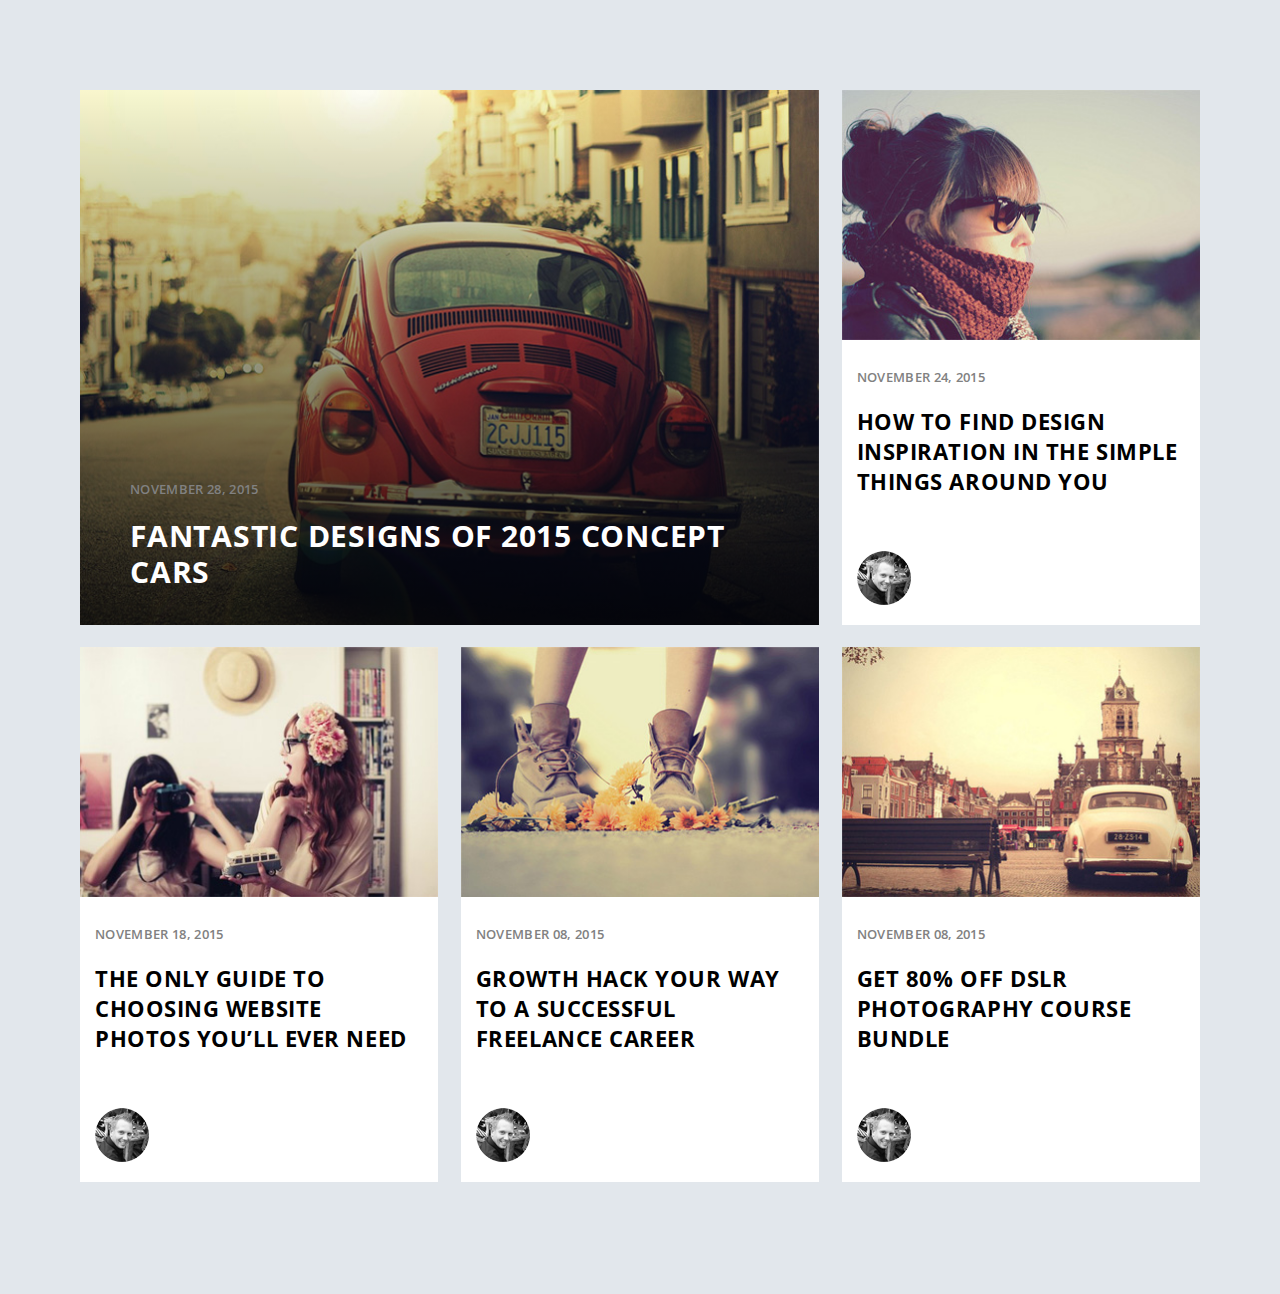
<file: flexbox/index.html>
<!DOCTYPE html>
<html lang="en">

<head>
    <meta charset="UTF-8">
    <meta name="viewport" content="width=device-width, initial-scale=1.0">
    <meta http-equiv="X-UA-Compatible" content="ie=edge">
    <title>Document</title>
    <link rel="stylesheet" href="css/style.css">
</head>

<body>
    <div class="container">
        <div class="posts">

            <div class="posts__element posts__element--big">
                <img src="img/image1.jpg" alt="Image 1">
                <div class="posts__info">
                    <p class="posts__date">November 28, 2015</p>
                    <h2>
                        <a href="#">Fantastic Designs Of 2015 Concept Cars</a>
                    </h2>
                </div>
            </div>
            <div class="posts__element">
                <img src="img/image2.jpg" alt="Image 2">
                <div class="posts__info">
                    <p class="posts__date">November 24, 2015</p>
                    <h2>
                        <a href="#">How To Find Design Inspiration In The Simple Things Around You</a>
                    </h2>
                    <div class="posts__author">
                        <a href="#">
                            <img src="img/author.png" alt="Author">
                        </a>
                    </div>
                </div>
            </div>
            <div class="posts__element">
                <img src="img/image3.jpg" alt="Image 3">
                <div class="posts__info">
                    <p class="posts__date">November 18, 2015</p>
                    <h2>
                        <a href="#">The Only Guide To Choosing Website Photos You’ll Ever Need</a>
                    </h2>
                    <div class="posts__author">
                        <a href="#">
                            <img src="img/author.png" alt="Author">
                        </a>
                    </div>
                </div>
            </div>
            <div class="posts__element">
                <img src="img/image4.jpg" alt="Image 4">
                <div class="posts__info">
                    <p class="posts__date">November 08, 2015</p>
                    <h2>
                        <a href="#">Growth Hack Your Way to a Successful Freelance Career</a>
                    </h2>
                    <div class="posts__author">
                        <a href="#">
                            <img src="img/author.png" alt="Author">
                        </a>
                    </div>
                </div>
            </div>
            <div class="posts__element">
                <img src="img/image5.jpg" alt="Image 5">
                <div class="posts__info">
                    <p class="posts__date">November 08, 2015</p>
                    <h2>
                        <a href="#">Get 80% Off DSLR Photography Course Bundle</a>
                    </h2>
                    <div class="posts__author">
                        <a href="#">
                            <img src="img/author.png" alt="Author">
                        </a>
                    </div>
                </div>
            </div>

        </div>
    </div>
</body>

</html>
</file>
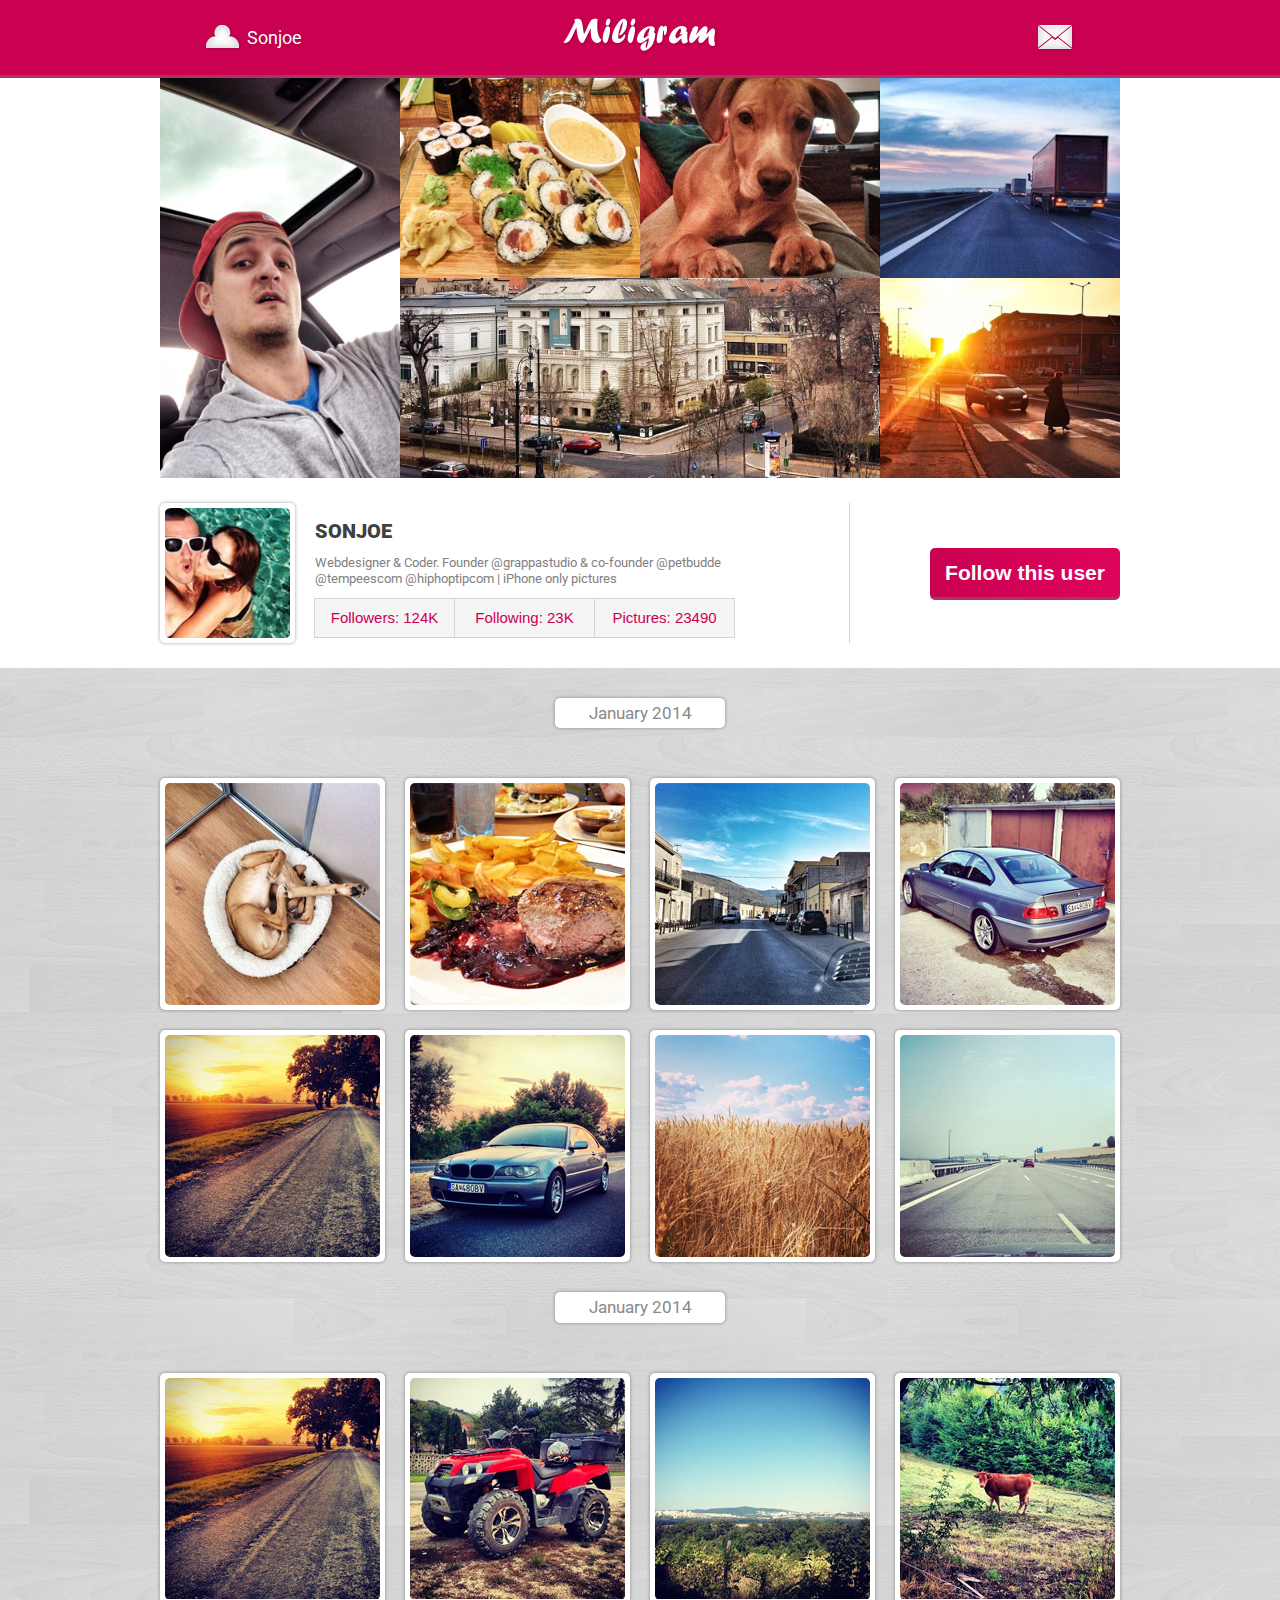
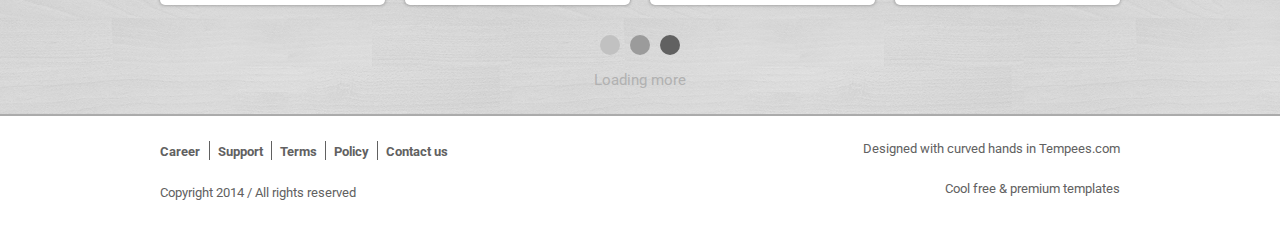
<file: grid/index.html>
<!DOCTYPE html>
<html lang="en">
<head>
    <meta charset="UTF-8">
    <meta name="viewport" content="width=device-width, initial-scale=1.0">
    <meta http-equiv="X-UA-Compatible" content="ie=edge">
    <title>Document</title>
    <link rel="stylesheet" href="css/style.css">
</head>
<body>
    <header class="header">
        <div class="header__wrap wrap">
            <div class="header__person">
                <a href="#">Sonjoe</a>
            </div>
            <div class="header__logo logo">
                <img src="img/logo.png" alt="Logo">
            </div>
            <div class="header__email">
                <a href="mailto:test@mail.ru">
                    
                </a>
            </div>
        </div>
    </header>

    <div class="pictures wrap">
        <a href="#" class="pictures__img">
            <img src="img/img1.jpg" alt="Image 1">
        </a>
        <a href="#" class="pictures__img">
            <img src="img/img2.jpg" alt="Image 2">
        </a>
        <a href="#" class="pictures__img">
            <img src="img/img3.jpg" alt="Image 3">
        </a>
        <a href="#" class="pictures__img">
            <img src="img/img4.jpg" alt="Image 4">
        </a>
        <a href="#" class="pictures__img">
            <img src="img/img5.jpg" alt="Image 5">
        </a>
        <a href="#" class="pictures__img">
            <img src="img/img6.jpg" alt="Image 6">
        </a>
    </div>

    <div class="user wrap">
        <ul class="profile user__info">
            <li class="profile__img">
                <a href="#">
                    <img src="img/profile.jpg" alt="Profile Sonjoe">
                </a>
            </li>
            <li class="profile__info">
                <p class="profile__name">Sonjoe</p>
                <p class="profile__description">Webdesigner & Coder. Founder @grappastudio & co-founder 
                    @petbudde @tempeescom @hiphoptipcom | iPhone only pictures</p>
                <div class="profile__buttons">
                    <button class="profile__button">Followers: 124K</button>
                    <button class="profile__button">Following: 23K</button>
                    <button class="profile__button">Pictures: 23490</button>
                </div>
            </li>
        </ul>
        <div class="user__button">
            <button>Follow this user</button>
        </div>
    </div>

    <div class="gallery">
        <div class="gallery__wrap wrap">
            <div class="gallery__block">
                <p class="gallery__date">
                    <a href="#">January 2014</a>
                </p>
                <a href="#"><img src="img/gallery/gallery1.jpg" alt="Image 1"></a>
                <a href="#"><img src="img/gallery/gallery2.jpg" alt="Image 2"></a>
                <a href="#"><img src="img/gallery/gallery3.jpg" alt="Image 3"></a>
                <a href="#"><img src="img/gallery/gallery4.jpg" alt="Image 4"></a>
                <a href="#"><img src="img/gallery/gallery5.jpg" alt="Image 5"></a>
                <a href="#"><img src="img/gallery/gallery6.jpg" alt="Image 6"></a>
                <a href="#"><img src="img/gallery/gallery7.jpg" alt="Image 7"></a>
                <a href="#"><img src="img/gallery/gallery8.jpg" alt="Image 8"></a>
            </div>
            <div class="gallery__block">
                <p class="gallery__date">
                    <a href="#">January 2014</a>
                </p>
                <a href="#"><img src="img/gallery/gallery9.jpg" alt="Image 9"></a>
                <a href="#"><img src="img/gallery/gallery10.jpg" alt="Image 10"></a>
                <a href="#"><img src="img/gallery/gallery11.jpg" alt="Image 11"></a>
                <a href="#"><img src="img/gallery/gallery12.jpg" alt="Image 12"></a>
            </div>
            <p class="gallery__loading">
                <a href="#">
                    <span>Loading more</span>
                </a>
            </p>
        </div>
    </div>

    <footer class="footer">
        <div class="footer__wrap wrap">
            <div class="footer__left">
                <ul class="footer__menu">   
                    <li><a href="#">Career</a></li>
                    <li><a href="#">Support</a></li>
                    <li><a href="#">Terms</a></li>
                    <li><a href="#">Policy</a></li>
                    <li><a href="#">Contact us</a></li>
                </ul>
                <p>Copyright 2014 / All rights reserved</p>
            </div>
            <div class="footer__right">
                <p>Designed with curved hands in Tempees.com</p>
                <p>Cool free & premium templates</p>
            </div>
        </div>
    </footer>
</body>
</html>
</file>
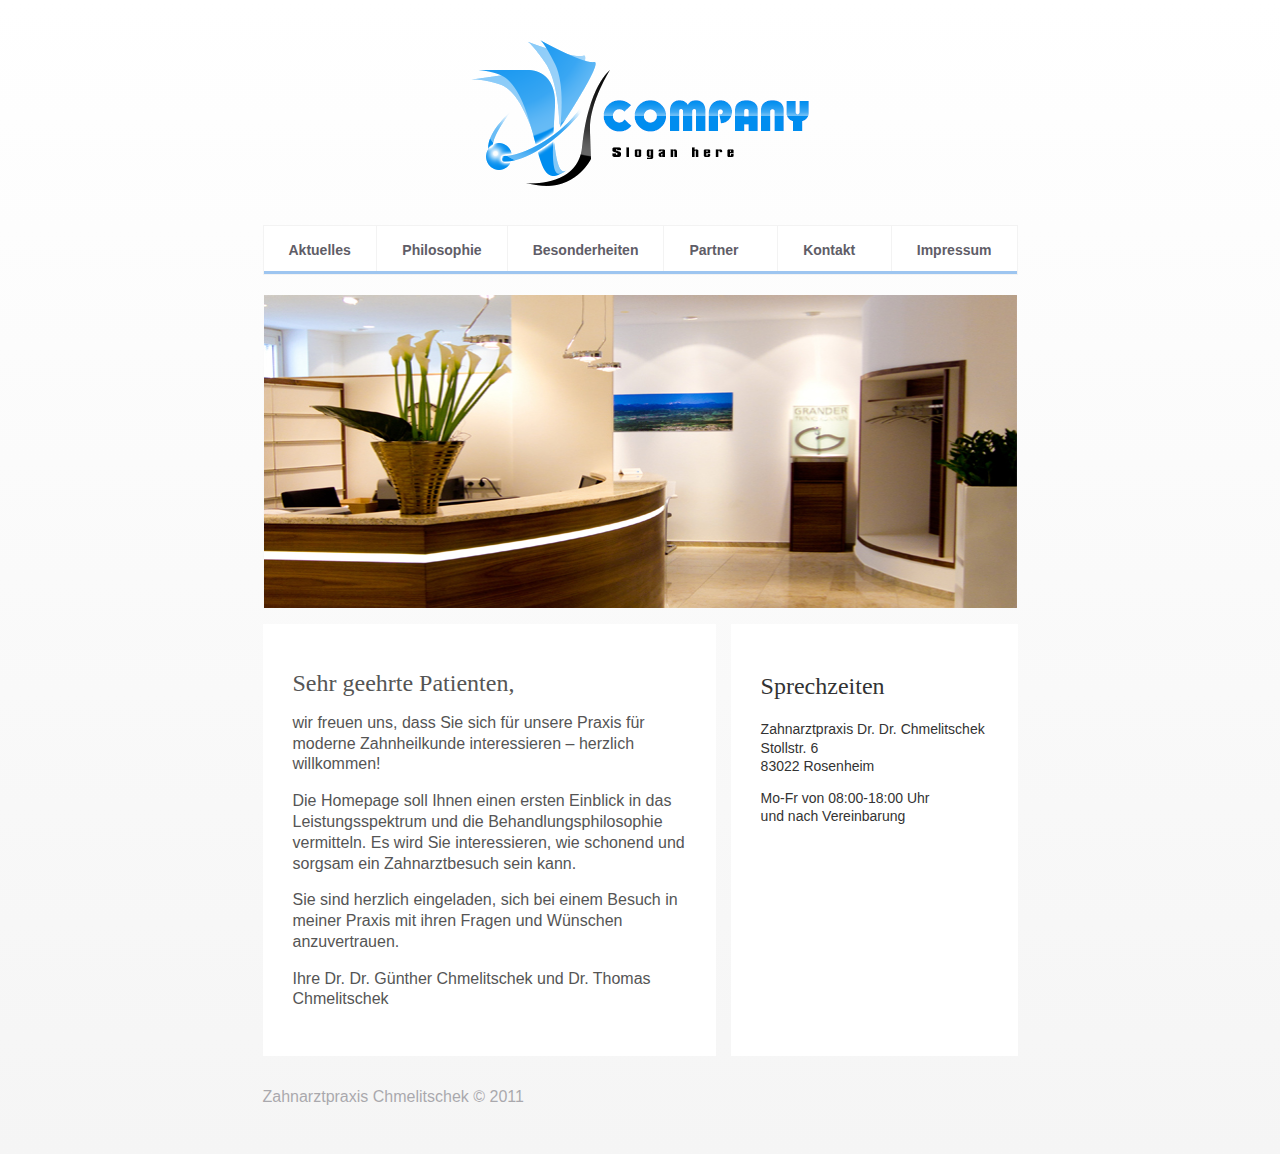
<file: html-mini/index.html>
<!DOCTYPE html>
<html lang="en">

<head>
    <meta charset="UTF-8">
    <meta name="viewport" content="width=device-width, initial-scale=1.0">
    <meta http-equiv="X-UA-Compatible" content="ie=edge">
    <meta name="keywords" content="My words: ipsum, dolor">
    <meta name="description"
        content="My desription: Lorem, ipsum dolor sit amet consectetur adipisicing elit. Fugiat, esse.">
    <title>Document</title>
    <link rel="stylesheet" href="style.css">
</head>

<body>
    <div class="container">
        <div class="header">
            <a href="#">
                <img src="images/logo.png" alt="Logo" class="logo">
            </a>
            <ul class="menu">
                <li class="item"><a href="#" class="link">Aktuelles</a></li>
                <li class="item"><a href="#" class="link">Philosophie</a></li>
                <li class="item"><a href="#" class="link">Besonderheiten</a></li>
                <li class="item"><a href="#" class="link">Partner</a></li>
                <li class="item"><a href="#" class="link">Kontakt</a></li>
                <li class="item"><a href="#" class="link">Impressum</a></li>
            </ul>
        </div>
        <div class="main-image">
            <img src="images/main.jpg" alt="">
        </div>
        <div class="main-content">
            <div class="content-left">
                <h1>Sehr geehrte Patienten,</h1>

<p>wir freuen uns, dass Sie sich für unsere Praxis für moderne Zahnheilkunde interessieren – herzlich willkommen!</p>

<p>Die Homepage soll Ihnen einen ersten Einblick in das Leistungsspektrum und die Behandlungsphilosophie vermitteln. Es wird Sie interessieren, wie schonend und sorgsam ein Zahnarztbesuch sein kann.</p>

<p>Sie sind herzlich eingeladen, sich bei einem Besuch in meiner Praxis mit ihren Fragen und Wünschen anzuvertrauen.</p>


<p>Ihre Dr. Dr. Günther Chmelitschek und Dr. Thomas Chmelitschek</p>
            </div>
            <div class="right-bar">
                <h2>Sprechzeiten</h2>

<p>Zahnarztpraxis Dr. Dr. Chmelitschek<br>
    Stollstr. 6<br>
    83022 Rosenheim</p>

<p>
    Mo-Fr von 08:00-18:00 Uhr<br>
und nach Vereinbarung
</p>
            </div>
        </div>
        <div class="footer">
            <p>Zahnarztpraxis Chmelitschek © 2011</p>
        </div>
    </div>
</body>

</html>
</file>
<file: flexbox/css/style.css>
@import url('https://fonts.googleapis.com/css?family=Open+Sans:600,700&display=swap&subset=cyrillic');

* {
    margin: 0;
    padding: 0;
}

body {
    font-family: 'Open Sans', sans-serif;
    font-size: 16px;
    background-color: #e2e7ec;
}

.container {
    max-width: 1120px;
    min-width: 320px;
    margin: 90px auto;
}

.posts {
    display: flex;
    flex-wrap: wrap;
    justify-content: space-between;
}

.posts__element {
    position: relative;
    display: flex;
    flex-direction: column;
    flex-basis: 32%;
    margin-bottom: 22px;
    background-color: #fff;
}

.posts__element > img {
    display: block;
    width: 100%;
}

.posts__info {
    display: flex;
    flex-direction: column;
    justify-content: space-between;
    flex-grow: 1;
    padding: 15px;
}

.posts__info h2 {
    margin-top: 7px;
    margin-bottom: auto;
    font-size: 22px;
    line-height: 30px;
    text-transform: uppercase;
}

.posts__info h2 a {
    color: #000;
    text-decoration: none;
    font-weight: 700;
    letter-spacing: 0.55px;
}

.posts__info h2 a:hover {
    text-decoration: underline;
}

.posts__date {
    margin: 7px 0;
    font-size: 13px;
    line-height: 30px;
    letter-spacing: 0.325px;
    color: #818181;
    text-transform: uppercase;
    font-weight: 600;
}

.posts__author {
    margin-top: 55px;
}

.posts__element--big {
    flex-basis: 66%;
}

.posts__element--big .posts__info {
    position: absolute;
    bottom: 35px;
    left: 50px;
    padding: 0 25px 0 0;
    z-index: 1;
}

.posts__element--big .posts__info a {
    font-size: 30px;
    line-height: 36px;
    letter-spacing: 0.75px;
    color: #fff;
}

.posts__element--big img {
    flex-grow: 1;
}

.posts__element--big::after {
    position: absolute;
    content: '';
    top: 0;
    left: 0;
    width: 100%;
    height: 100%;
    background-image: linear-gradient(to top, rgba(0, 0, 0, .8), rgba(0, 0, 0, 0));
}

@media (max-width: 980px) {
    .posts__date {
        font-size: 12px;
    }
    .posts__info h2 {
        font-size: 16px;
        line-height: 24px;
    }
    .posts__info {
        padding: 10px 15px 15px 15px;
    }
    .posts__element--big .posts__info a {
        font-size: 20px;
        line-height: 26px;
    }
}

@media (max-width: 840px) {
    .posts__element {
        flex-basis: 49%;
    }

    .posts__element--big img {
        flex-grow: 0;
    }

    .posts__element--big .posts__info {
        position: static;
        left: auto;
        bottom: auto;
        padding: 10px 15px 15px 15px;
    }

    .posts__element--big::after {
        display: none;
    }

    .posts__element--big .posts__info a {
        font-size: 16px;
        line-height: 24px;
        color: #000;
    }
}

@media (max-width: 480px) {
    .posts__element {
        flex-basis: 100%;
    }
}
</file>
<file: grid/css/style.css>
@import url('fonts.css');
@import url('core.css');
@import url('blocks/header.css');
@import url('blocks/pictures.css');
@import url('blocks/user.css');
@import url('blocks/profile.css');
@import url('blocks/gallery.css');
@import url('blocks/footer.css');
</file>
<file: html-mini/style.css>
* {
    box-sizing: border-box;
}
body {
    background: linear-gradient(#ffffff, #f5f5f5) no-repeat center;
    font-family: 'Arial', sans-serif;
    color: #555;
    margin: 0;
    line-height: 1.3;
}

h1, h2 {
    font: normal 24px 'Times New Roman', serif;
}
img {
    max-width: 100%;
}
.container {
    max-width: 755px;
    margin: auto;
}
.header {
    padding-top: 30px;
    margin-bottom: 20px;
}
.logo {
    display: block;
    margin: 0 auto 20px;
}
.menu {
    display: flex;
    position: relative;
    padding: unset;
    list-style: none;
    background-color: #fff;
    font-size: 14px;
    font-weight: bold;
    border: 1px solid #f3f3f3;
}
.menu:after {
    position: absolute;
    content: '';
    left: 0;
    bottom: 0;
    width: 100%;
    height: 3px;
    background-color: #9dc5f0;
}
.item {
    width: 100%;
    margin: 0;
    border-left: 1px solid #f3f3f3;
}
.item:first-child {
    border-left: unset;
}
.link {
    position: relative;
    display: block;
    padding: 15px 25px;
    color: #5f5d67;
    text-decoration: none;
    transition: .2s;
    z-index: 1;
}
.link:hover {
    color: #fff;
}
.link::after {
    position: absolute;
    top: 100%;
    left: 0;
    content: '';
    background-color: #9dc5f0;
    width: 100%;
    height: 0%;
    transition: .2s;
}
.link:hover::after {
    top: 0;
    height: 100%;
    z-index: -1;
}
.main-content {
    display: flex;
    justify-content: space-between
}
.content-left {
    padding: 30px;
    background-color: #fff;
    margin-right: 10px;
}
.right-bar {
    background-color: #fff;
    padding: 30px 10px 30px 30px;
}
.main-image {
    margin-bottom: 10px;
}
.content-left {
    width: 60%;
}
.right-bar {
    width: 38%;
    font-size: 14px;
    color: #333333;
}
.footer {
    padding: 15px 0 30px 0;
    color: #5f5d67;
    opacity: .5;
}

@media (max-width: 820px) {
    .container {
        max-width: 90%;
    }
    .menu {
        flex-wrap: wrap;
        border: 1px solid #9dc5f0;
        border-right: none;
    }
    .item {
        width: 50%;
        border-bottom: 1px solid #9dc5f0;
        border-left: unset;
        border-right: 1px solid #9dc5f0;
    }
    .link:hover {
        background-color: #9dc5f0;
    }
    .link::after {
        display: none;
    }
    .content-left{
        margin-bottom: 10px;
    }
    .content-left, .right-bar {
        width: 100%;
    }
    .main-content {
        flex-direction: column;
    }
}
</file>
